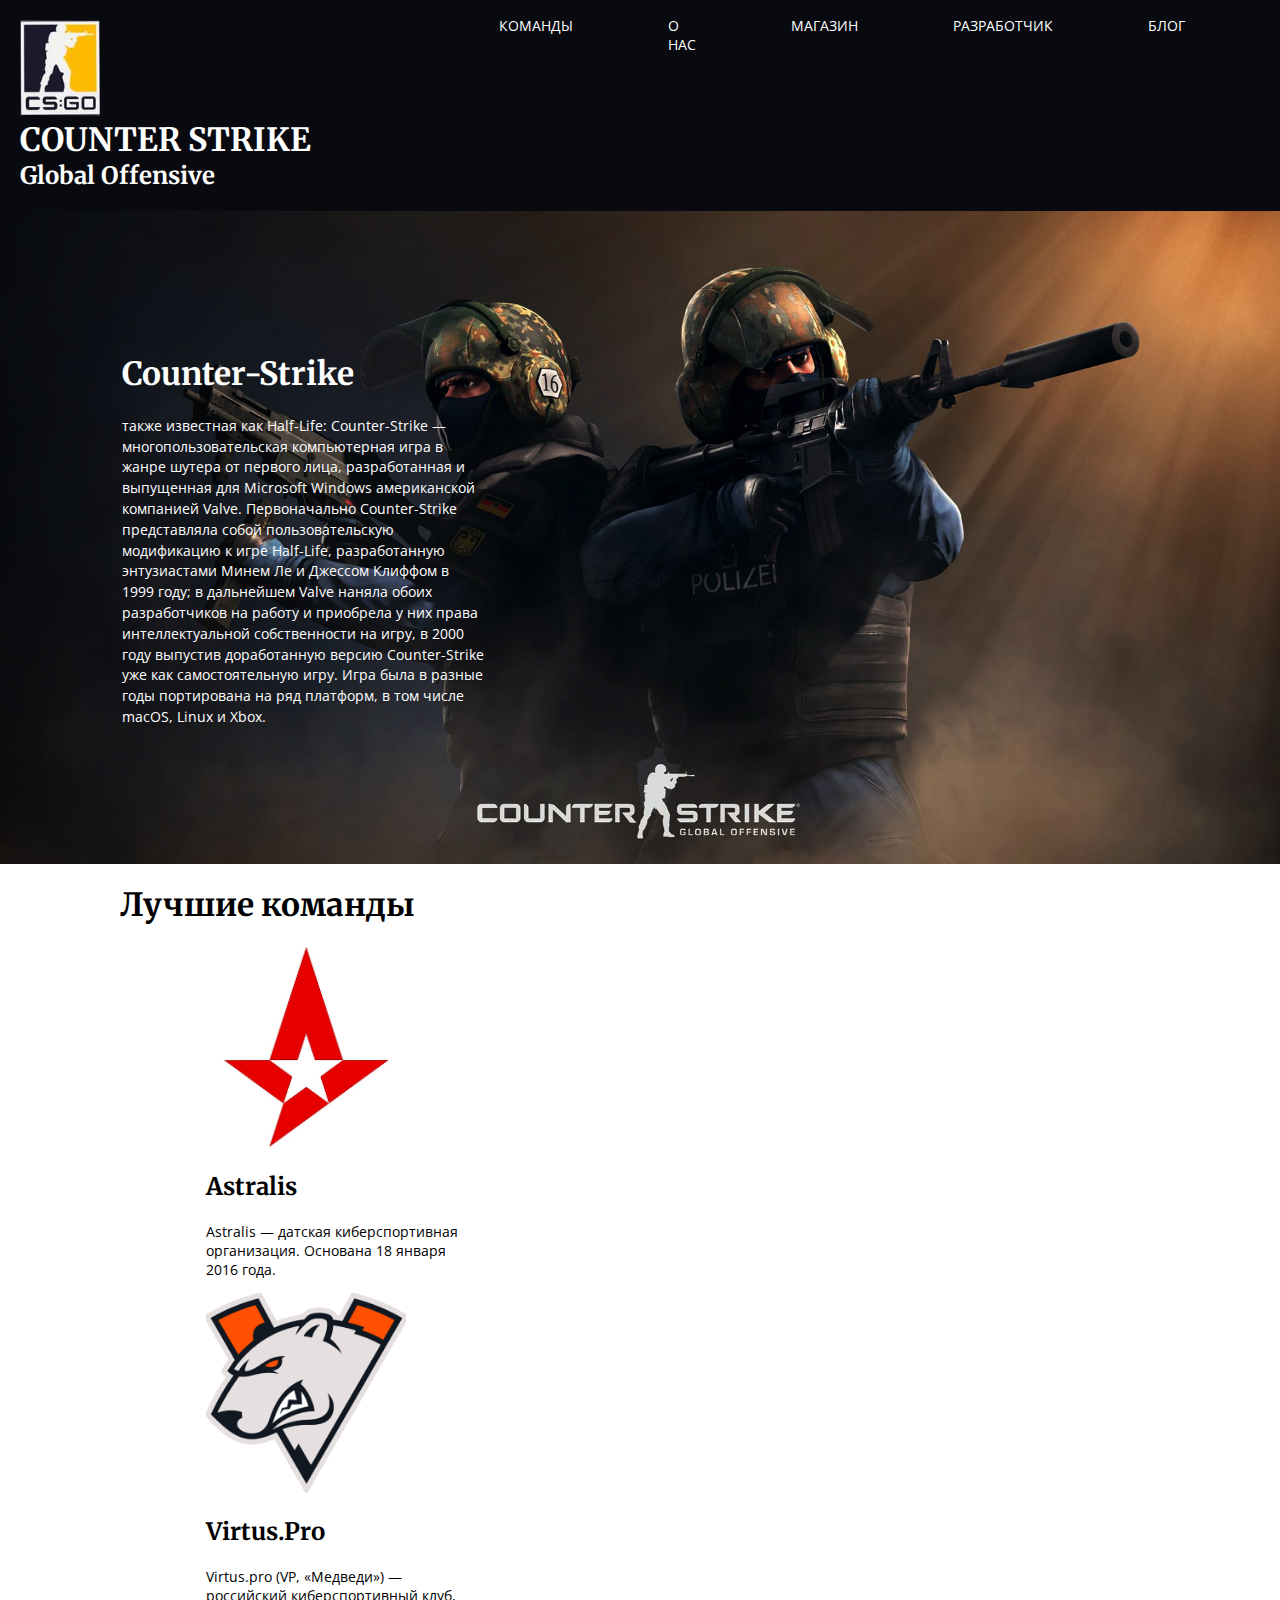
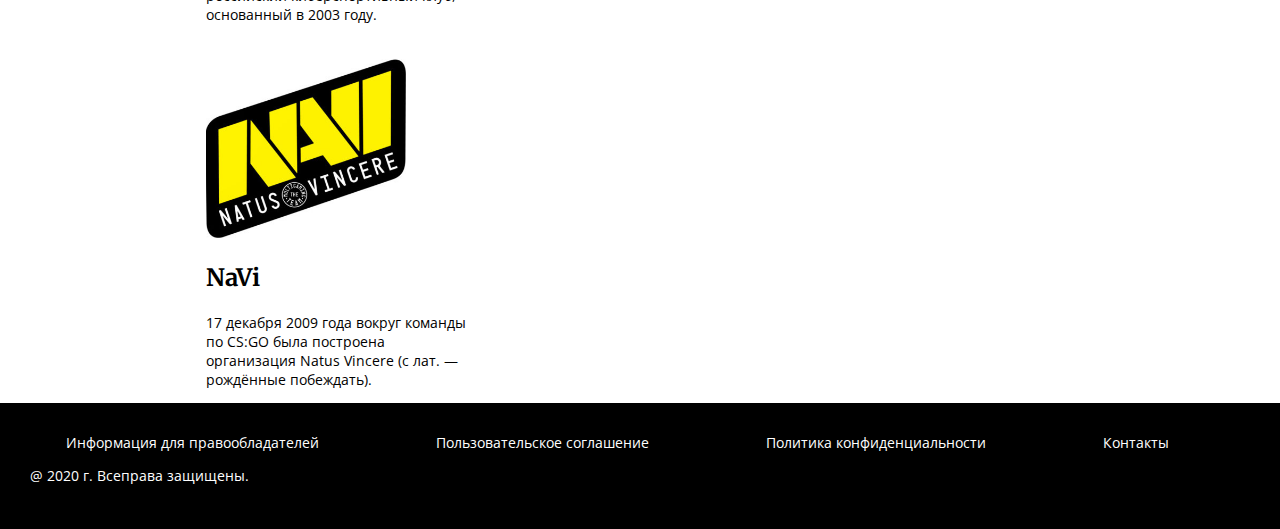
<file: index.html>
<!DOCTYPE html>
<html lang="en">
<head>
    <meta charset="UTF-8">
    <meta http-equiv="X-UA-Compatible" content="IE=edge">
    <meta name="viewport" content="width=device-width, initial-scale=1.0">
    <title>CS GO</title>
    <link rel="stylesheet" href="style.css">
</head>
    
<body>
    <header>
        <div class="logo">
            <img class="logoimg" src="logo.jpg">
            <p class="header1">COUNTER STRIKE</p>
            <p class="header2"> Global Offensive</p>
        </div>
        <nav>
            <ul>
                <li><a class="navA" href="#teams">КОМАНДЫ</a></li>
                <li><a class="navA" href="#about">О НАС</a></li>
                <li><a class="navA" href="https://store.steampowered.com/app/730/CounterStrike_Global_Offensive/?l=russian">МАГАЗИН</a></li>
                <li><a class="navA" href="https://www.valvesoftware.com/ru/">РАЗРАБОТЧИК</a></li>
                <li><a class="navA" href="https://blog.counter-strike.net/">БЛОГ</a></li>
            </ul>
        </nav>
    </header>
    <main>
        <h1 class="mainH1">Counter-Strike</h1>
        <div class="mainTextBlock">
            <p>
                также известная как Half-Life: Counter-Strike — многопользовательская компьютерная игра в жанре шутера от первого лица, разработанная и выпущенная для Microsoft Windows американской компанией Valve. Первоначально Counter-Strike представляла собой пользовательскую модификацию к игре Half-Life, разработанную энтузиастами Минем Ле и Джессом Клиффом в 1999 году; в дальнейшем Valve наняла обоих разработчиков на работу и приобрела у них права интеллектуальной собственности на игру, в 2000 году выпустив доработанную версию Counter-Strike уже как самостоятельную игру. Игра была в разные годы портирована на ряд платформ, в том числе macOS, Linux и Xbox.
            </p>
        </div>
    </main>
    <div class="title" id="teams">
        <h1>Лучшие команды</h1>
    </div>
    <div class="title">

    </div>
    <section>
        <div>
            <article>
                <img class="photo1" src="team1.jpg">
                <div class="text1">
                    <h2>
                        Astralis
                    </h2>
                    <p>
                        Astralis — датская киберспортивная организация. Основана 18 января 2016 года.
                    </p>
                </div>
            </article>
            <article>
                <img class="photo1" src="team2.png">
                <div class="text2">
                    <h2>
                        Virtus.Pro
                    </h2>
                    <p>
                        Virtus.pro (VP, «Медведи») — российский киберспортивный клуб, основанный в 2003 году.
                    </p>
                </div>
            </article>
            <article>
                <img class="photo1" src="team3.jpg">
                <div class="text2">
                    <h2>
                        NaVi
                    </h2>
                    <p>
                        17 декабря 2009 года вокруг команды по CS:GO была построена организация Natus Vincere (с лат. — рождённые побеждать).
                    </p>
                </div>
            </article>
        </div>
    </section>
    <footer>
        <div class="container"
        id="about">
        <a class="aF"
        href="https:\\google.com">Информация для правообладателей</a>
        <a class="aF"
        href="https:\\google.com">Пользовательское соглашение</a>
        <a class="aF"
        href="https:\\google.com">Политика конфиденциальности</a>
        <a class="aF"
        href="https:\\google.com">Контакты</a>
        </div>
        <p class="pF">@ 2020 г. Всеправа защищены.</p>
        </footer>
</body>
</html>
</file>
<file: style.css>
@import url('https://fonts.googleapis.com/css2?family=Merriweather:wght@600&family=Open+Sans&display=swap');

body{
    margin: 0;
}

h1, h2, .header1, .header2{
    font-family: 'Merriweather', serif; 
}

p{
    font-family: 'Open Sans', sans-serif;
    font-size: 14px;
}

header{
    background-color: #080a0f;
    color: white;
    display: flex;
    justify-content: space-between;
}

.logo{
    padding: 20px;
    width: 40%;
}

.logoImg{
    float: left;
    margin-right: 20px;
}

.header1{
    font-size: 32px;
    font-weight: bold;
    margin: 0;
}

.header2{
    font-size: 24px;
    font-weight: bold;
    margin: 0;
}

ul {
    width: 100%;
    list-style: none;
    padding-left: 0; 
    display: flex; 
    justify-content: right;
  }

a {
    color: white;
    font-family: 'Open Sans', sans-serif;
    text-decoration: none; 
    font-size: 14px;
}
.navA{
    margin-right: 50px;
}

main {
    background-image: url(main.jpg);
    background-size: cover;
    margin: 0;
    color: white;
    padding: 122px;
}

.mainTextBlock{
    width: 35%;
    line-height: 1.3em; 
}

.title {
    padding-left: 120px;
}

article{
    width: 30%;
}

.photo1{
    width: 200px;
}

 footer{
    background-color: #000;
    padding: 30px;
    color: #fff;
}

footer a{
    color: #fff;
    text-decoration: none;
    margin-right: 45px;
}

.container{
    display: flex;
    justify-content: space-around;
}
.container>img{
    margin-right: 15px;
}

nav>ul{
    display: flex;
    justify-content: right;
}

nav>ul>li{
    margin-right: 45px;
}

section{
    display: flex;
    justify-content: space-evenly;
}
</file>
